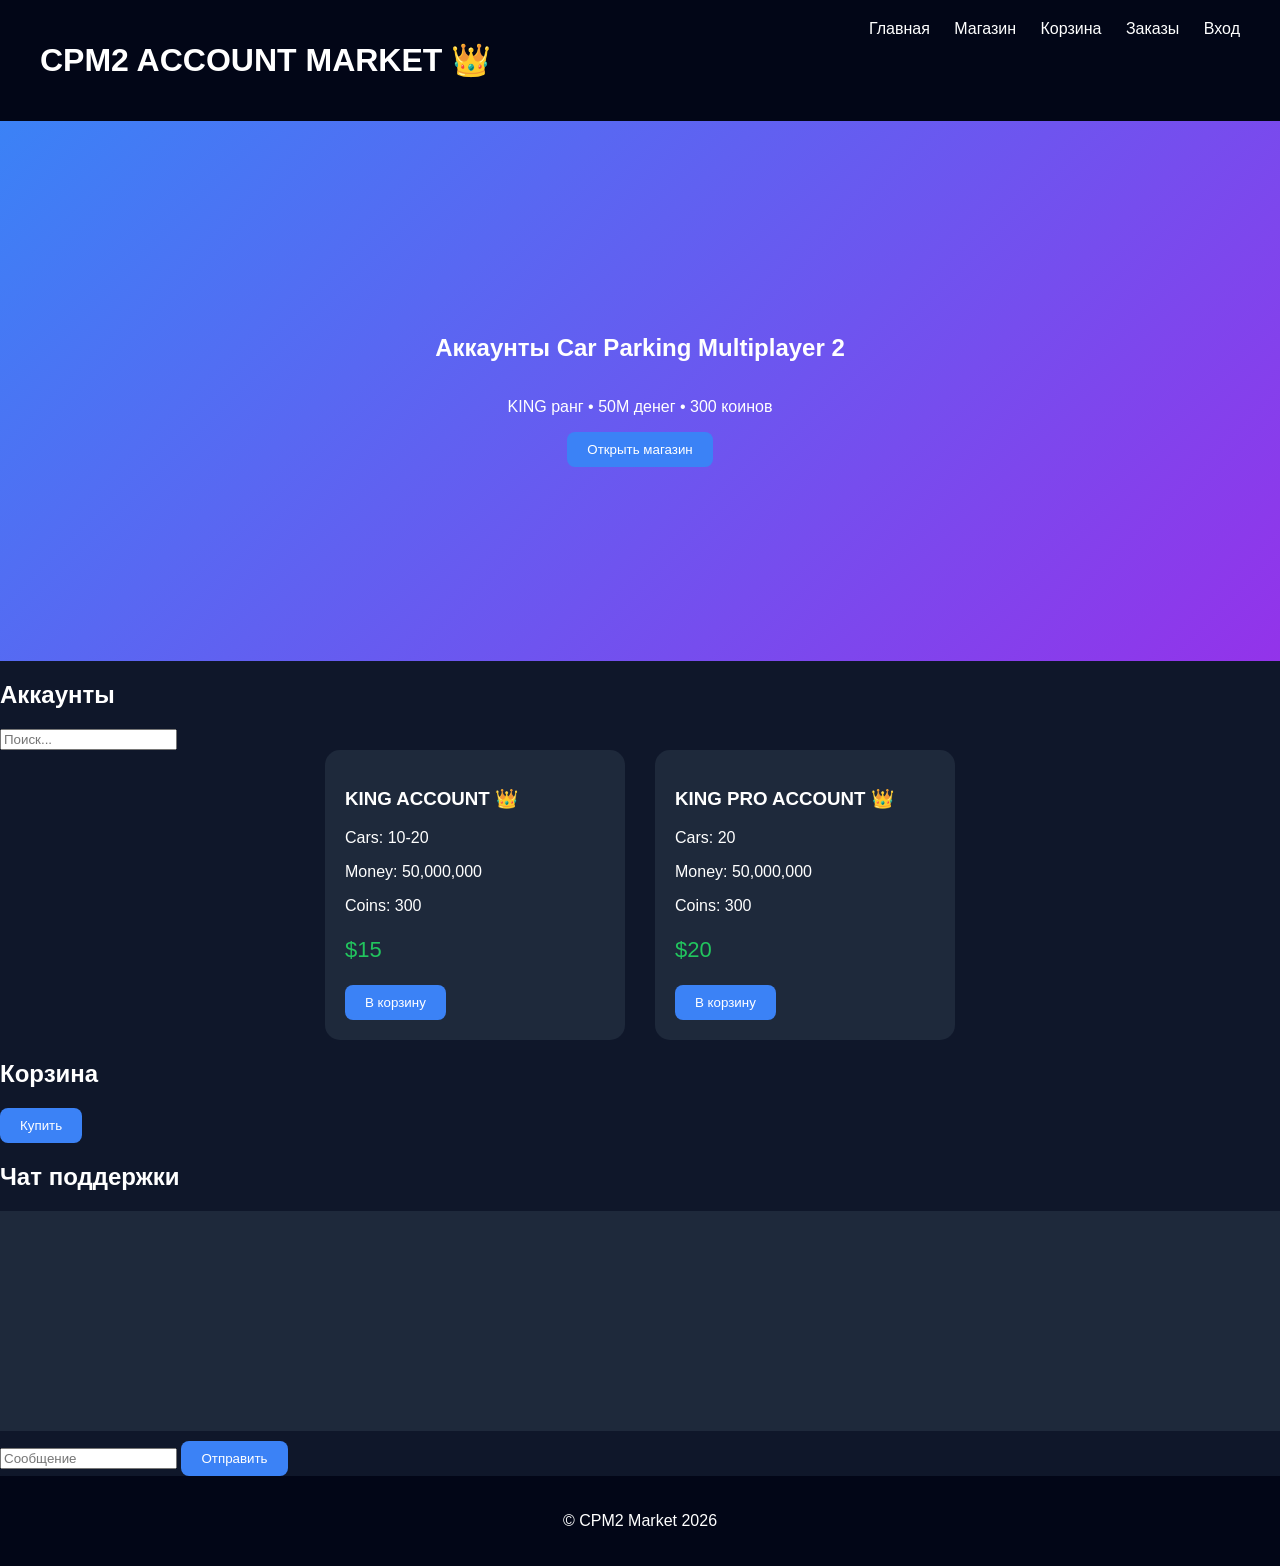
<file: index.html>
<!DOCTYPE html>
<html lang="ru">

<head>
<meta charset="UTF-8">
<title>CPM2 Market</title>
<link rel="stylesheet" href="style.css">
</head>

<body>

<header>

<h1>CPM2 ACCOUNT MARKET 👑</h1>

<nav>
<a href="#">Главная</a>
<a href="#shop">Магазин</a>
<a href="#cart">Корзина</a>
<a href="orders.html">Заказы</a>
<a href="login.html">Вход</a>
</nav>

</header>

<section class="hero">

<h2>Аккаунты Car Parking Multiplayer 2</h2>
<p>KING ранг • 50M денег • 300 коинов</p>

<button onclick="scrollShop()">Открыть магазин</button>

</section>

<section id="shop">

<h2>Аккаунты</h2>

<input id="search" placeholder="Поиск..." onkeyup="searchProduct()">

<div class="products" id="products"></div>

</section>

<section id="cart">

<h2>Корзина</h2>

<div id="cartItems"></div>

<button onclick="checkout()">Купить</button>

</section>

<section id="chat">

<h2>Чат поддержки</h2>

<div id="messages"></div>

<input id="messageInput" placeholder="Сообщение">
<button onclick="sendMessage()">Отправить</button>

</section>

<footer>

<p>© CPM2 Market 2026</p>

</footer>

<script src="shop.js"></script>
<script src="chat.js"></script>

</body>
</html>
</file>
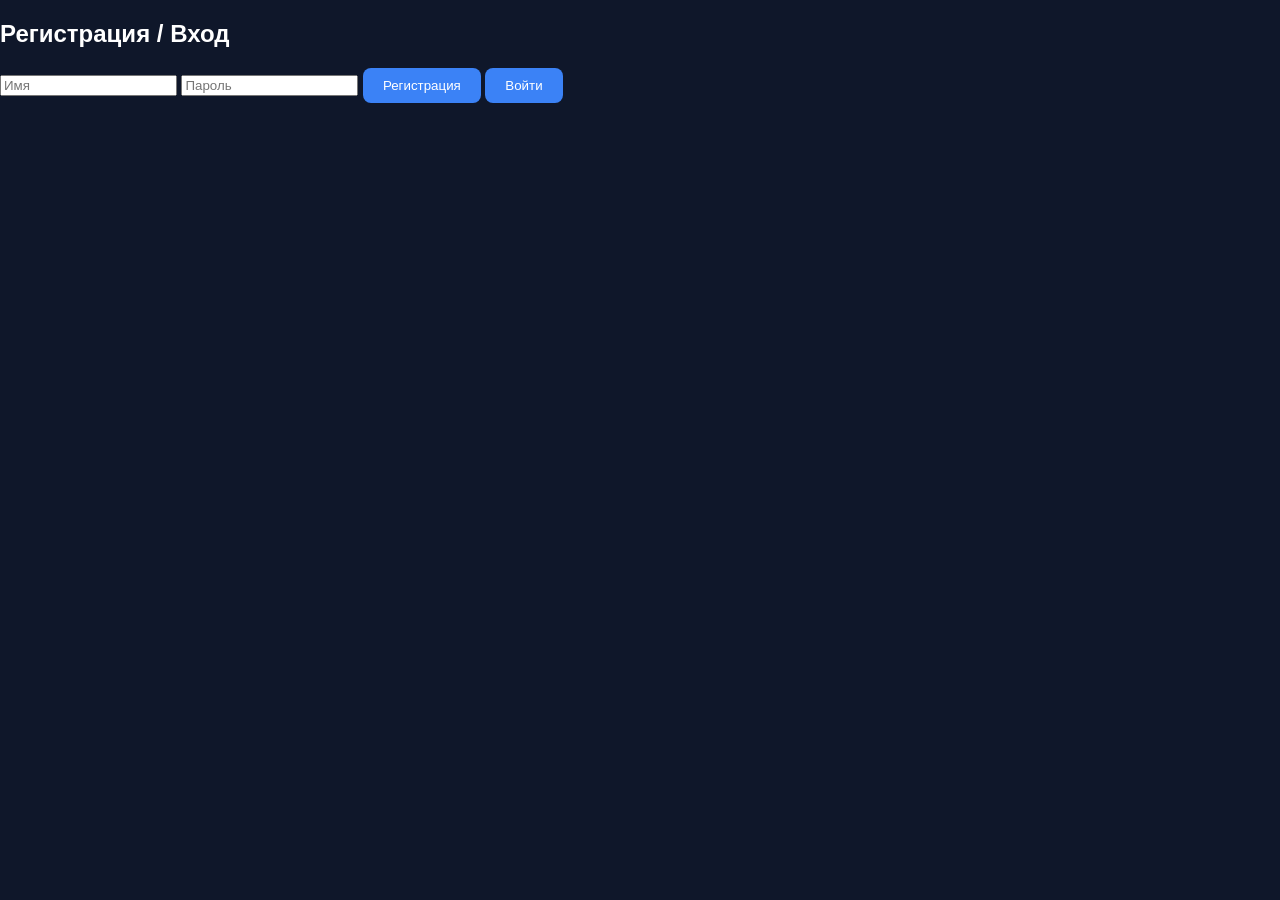
<file: login.html>
<!DOCTYPE html>
<html>

<head>
<title>Login</title>
<link rel="stylesheet" href="style.css">
</head>

<body>

<h2>Регистрация / Вход</h2>

<input id="username" placeholder="Имя">

<input id="password" type="password" placeholder="Пароль">

<button onclick="register()">Регистрация</button>

<button onclick="login()">Войти</button>

<script src="auth.js"></script>

</body>
</html>
</file>
<file: style.css>
body{
margin:0;
font-family:Arial;
background:#0f172a;
color:white;
}

header{
display:flex;
justify-content:space-between;
padding:20px 40px;
background:#020617;
}

nav a{
margin-left:20px;
color:white;
text-decoration:none;
}

.hero{
height:60vh;
display:flex;
flex-direction:column;
justify-content:center;
align-items:center;
background:linear-gradient(135deg,#3b82f6,#9333ea);
}

.products{
display:flex;
flex-wrap:wrap;
gap:30px;
justify-content:center;
}

.product{
background:#1e293b;
padding:20px;
border-radius:15px;
width:260px;
}

.price{
font-size:22px;
color:#22c55e;
}

button{
padding:10px 20px;
border:none;
border-radius:8px;
background:#3b82f6;
color:white;
cursor:pointer;
}

#messages{
height:200px;
overflow:auto;
background:#1e293b;
padding:10px;
margin-bottom:10px;
}

footer{
background:#020617;
padding:20px;
text-align:center;
}
</file>
